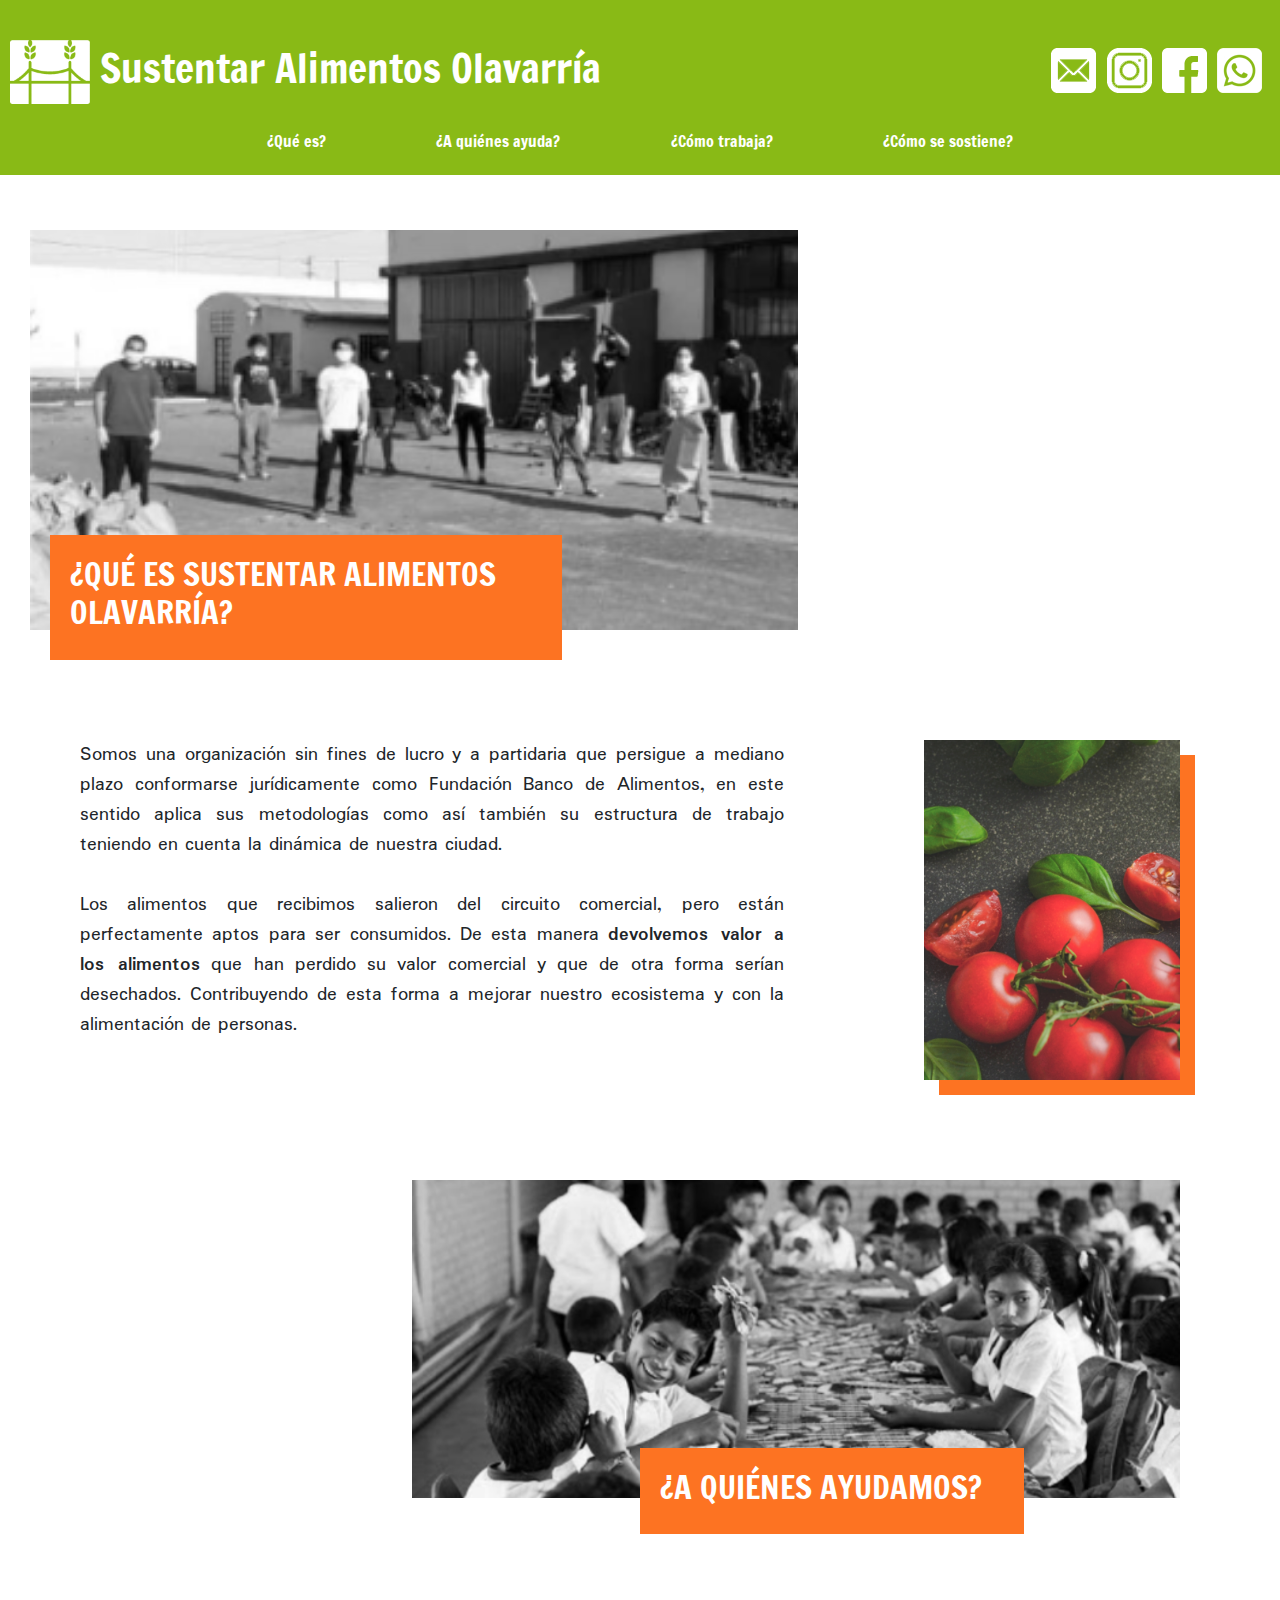
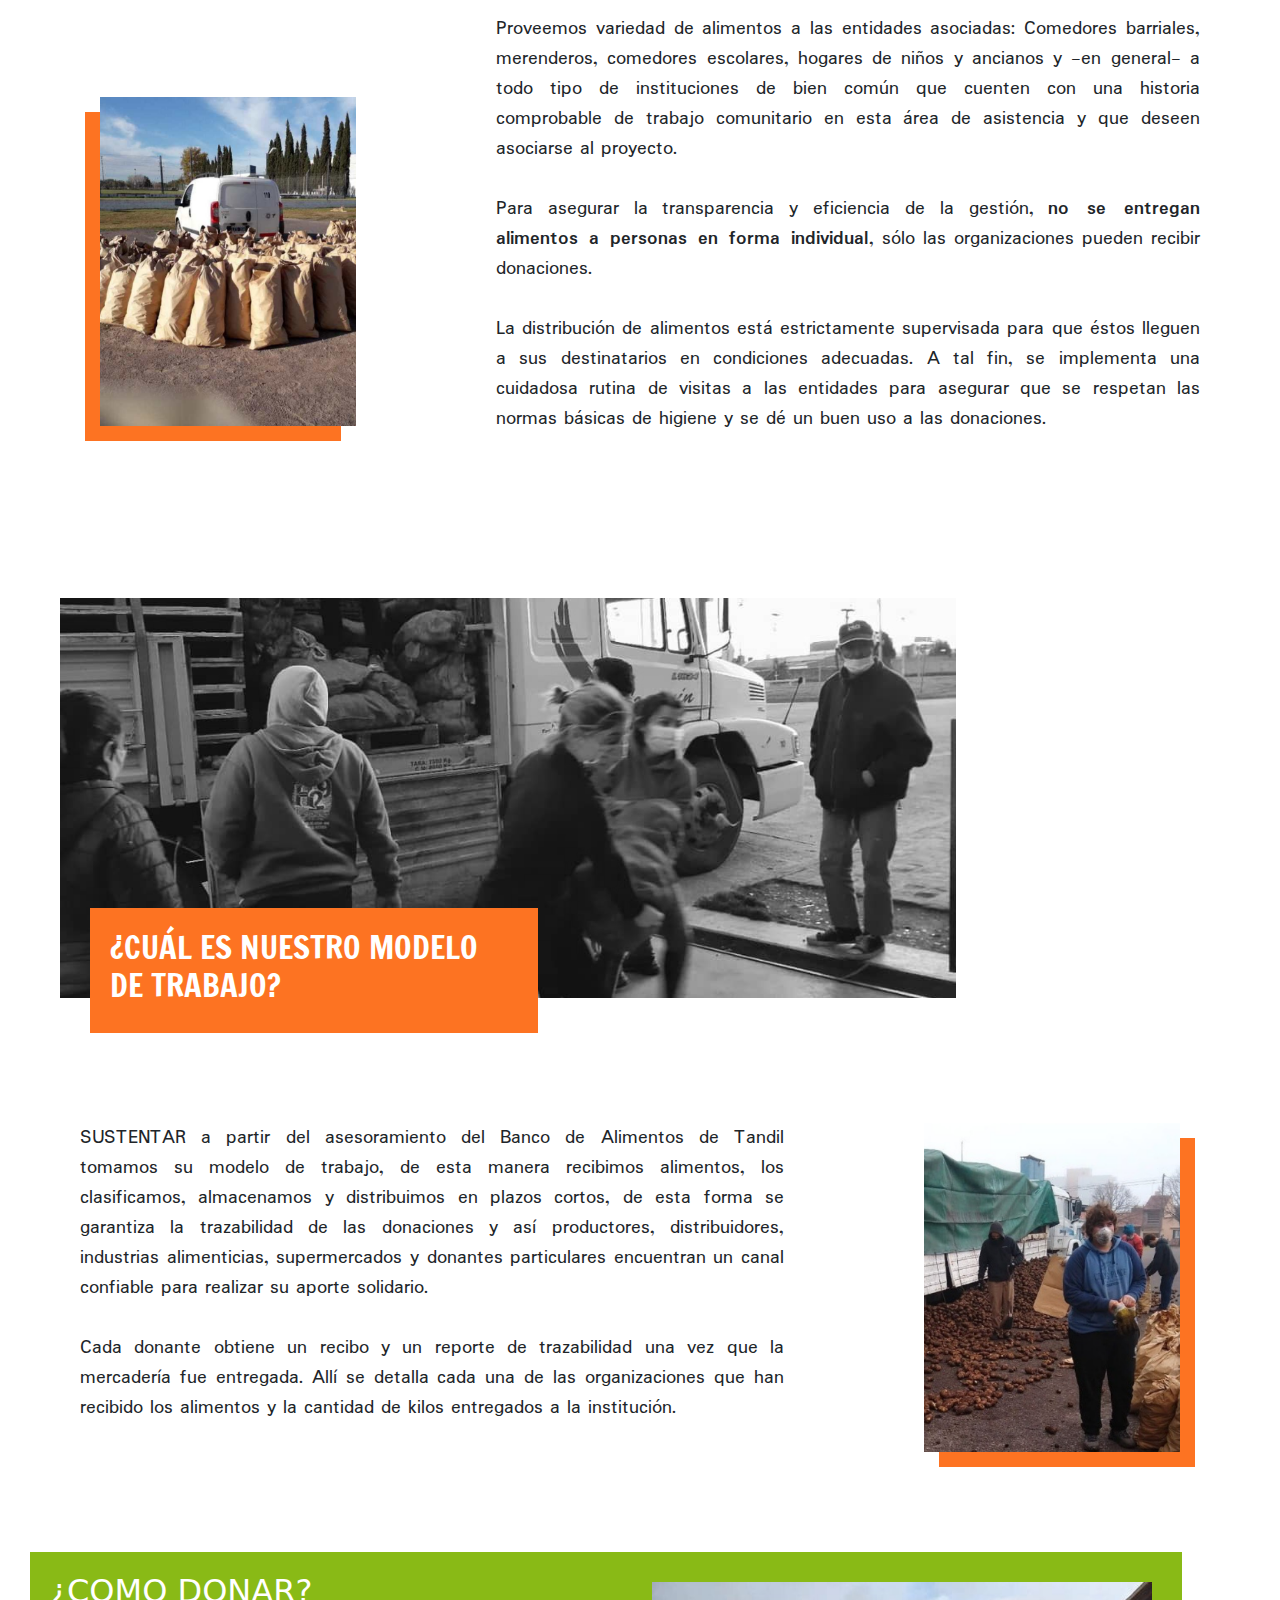
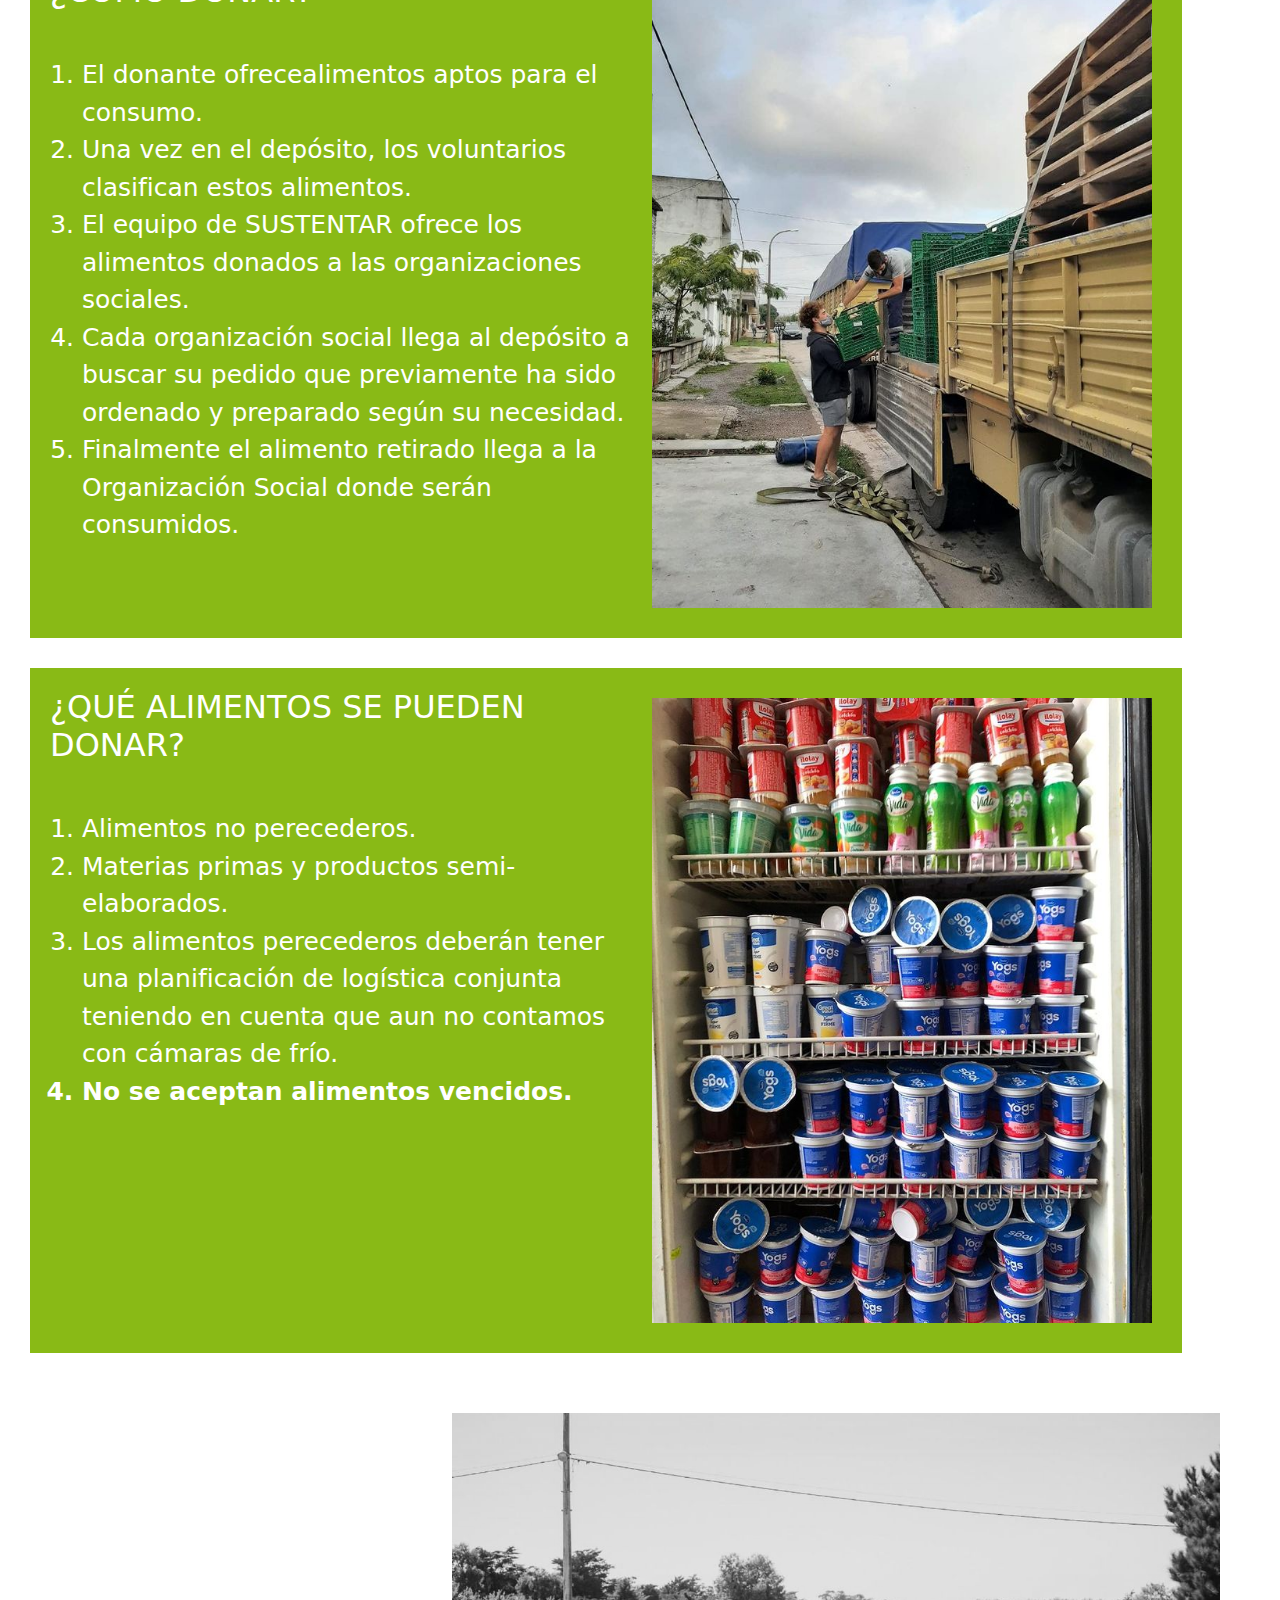
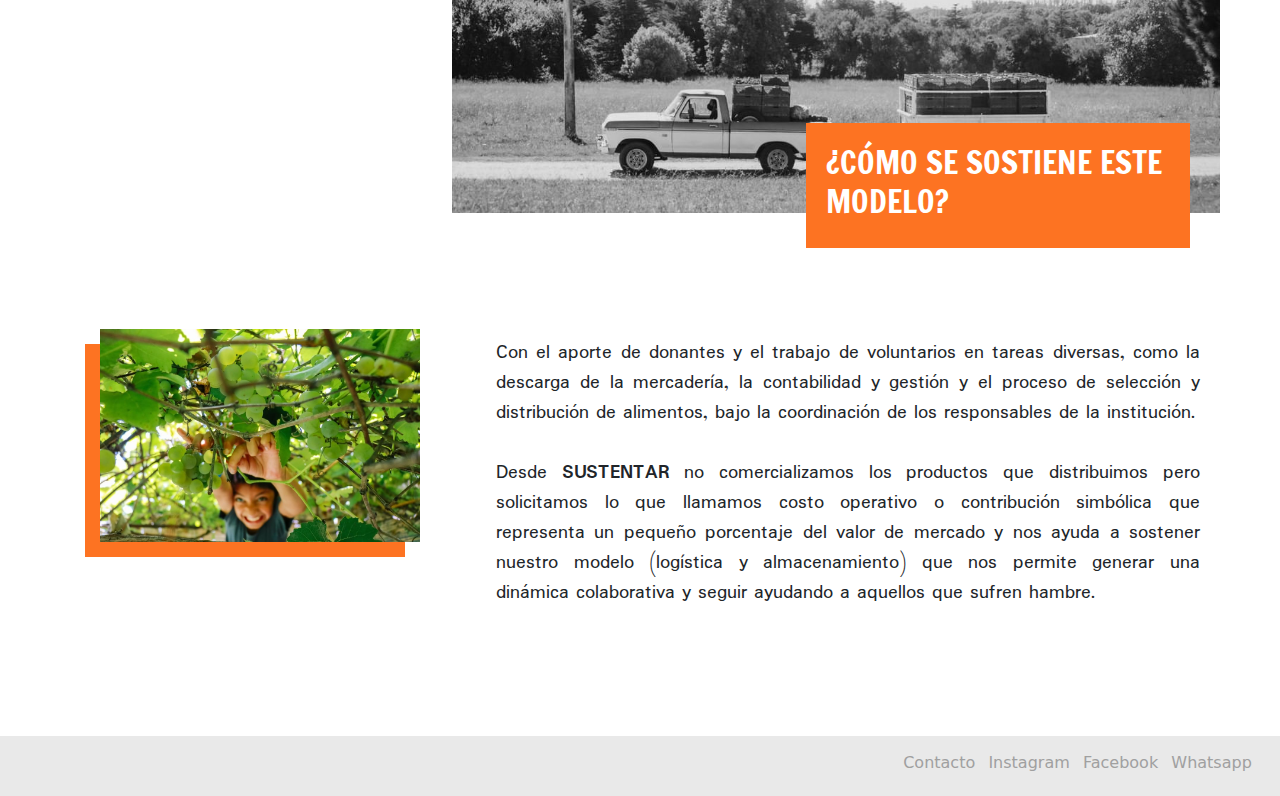
<file: public/index.html>
<!DOCTYPE html>
<html lang="es">

    <head>
        <title>Sustentar Alimentos Olavarria</title>

        <meta charset='utf-8'>
        <meta http-equiv='X-UA-Compatible' content='IE=edge'>
        <meta name='viewport' content='width=device-width, initial-scale=1'>
        
        <meta name="keywords" content="alimentos, donar, sustentar, olavarria, ayudar">

        <link rel='stylesheet' type='text/css' media='screen' href='main.css'>
        <link rel="stylesheet" href="css/bootstrap.min.css">
        <link rel="preconnect" href="https://fonts.googleapis.com">
        <link rel="preconnect" href="https://fonts.gstatic.com" crossorigin>
        <link href="https://fonts.googleapis.com/css2?family=Francois+One&family=Padauk&display=swap" rel="stylesheet">
       	<script src='main.js'></script>
        <script src="https://cdn.jsdelivr.net/npm/@popperjs/core@2.9.2/dist/umd/popper.min.js" ></script>
        <script src="https://code.jquery.com/jquery-3.2.1.slim.min.js"
        integrity="sha256-k2WSCIexGzOj3Euiig+TlR8gA0EmPjuc79OEeY5L45g=" crossorigin="anonymous">
        </script>
    </head>

    <body>

        <script>  
    		$( document ).ready(function() {
				$('#menu_on').click(function(){ // Al hacer click...
		   			$('body').toggleClass('visible_menu'); // Añadimos o eliminamos la clase 'visible_menu' al body
		 		})
		 		$('#menu').click(function(){ // Al hacer click...
		   			$('body').toggleClass('visible_menu'); // Añadimos o eliminamos la clase 'visible_menu' al body
		 		})
			});
		</script>

        <a id="inicio"></a>
        
        <div id="navbar_contenedor">
                <nav id="navbar"> 
                    <div class="navbar" id="a">
                        <div>
                            <a class="navbar-brand" href="#inicio" id="navbar-titulo">
                                <img src="imagenes/Logos/logoSAO.png" alt="Logo" id="icon" width="60" class="d-inline-block align-text">
                                Sustentar Alimentos Olavarría
                            </a>
                            <a href="#inicio" id="navbar-titulo2">
                                Sustentar <br>
                                Alimentos <br>
                                Olavarría
                            </a>
                        </div>
                        <div id="redes">
                                <a href="form.html" class="redes" target="_blank"><img src="imagenes/Logos/mail.png" alt="mail" title="Contacto"></a>
                                <a href="https://www.instagram.com/sustentar.alimentos.olavarria/" class="redes" target="_blank"><img src="imagenes/Logos/instagram.png" alt="instagram" title="Instagram"></a>
                                <a href="https://web.facebook.com/alimentosolavarria/?_rdc=1&_rdr" class="redes" target="_blank"><img src="imagenes/Logos/facebook.png" alt="facebook" title="Facebook"></a>
                                <a href="https://api.whatsapp.com/send/?phone=5492494494569&text&type=phone_number&app_absent=0" class="redes" target="_blank"><img src="imagenes/Logos/whatsapp.png" alt="whatsapp" title="Whatsapp"></a>
                        </div>
                        <div id="menu_on">
							<span></span>
							<span></span>
							<span></span>
						</div>
                    </div>
                    <div id="indice">
                        <a href="#que_es">¿Qué es?</a>
                        <a href="#quienes_ayuda">¿A quiénes ayuda?</a>
                        <a href="#como_trabaja">¿Cómo trabaja?</a>
                        <a href="#como_sostiene">¿Cómo se sostiene?</a>
                    </div>
					
                </nav>
        </div>
        <div id="menu">	
			<ul>
				<li><a href="#que_es">¿Qué es?</a></li>
				<li><a href="#quienes_ayuda">¿A quiénes ayuda?</a></li>
				<li><a href="#como_trabaja">¿Cómo trabaja?</a></li>
				<li><a href="#como_sostiene">¿Cómo se sostiene?</a></li>
				<li><a href="form.html" target="_blank">Correo</a></li>
				<li><a href="https://www.instagram.com/sustentar.alimentos.olavarria/" target="_blank">Instagram</a></li>
				<li><a href="https://web.facebook.com/alimentosolavarria/?_rdc=1&_rdr" target="_blank">Facebook</a></li>
				<li><a href="https://api.whatsapp.com/send/?phone=5492494494569&text&type=phone_number&app_absent=0" target="_blank">Whatsapp</a></li>
			</ul>
		</div>

        <article>
            <section>

                <a id="que_es"></a>

                <img src="imagenes/im11.png" alt="" id="img1">

                <div id="titulo">

                    <h2>¿QUÉ ES SUSTENTAR ALIMENTOS OLAVARRÍA?</h2>

                </div>

                <p class="texto">

                    Somos una organización sin fines de lucro y a partidaria que persigue a mediano plazo conformarse jurídicamente 
                    como Fundación Banco de Alimentos, en este sentido aplica sus metodologías como así también su estructura de trabajo 
                    teniendo en cuenta la dinámica de nuestra ciudad. <br> <br>
                    Los alimentos que recibimos salieron del circuito comercial, pero están perfectamente aptos para ser consumidos. 
                    De esta manera <span class="negrita">devolvemos valor a los alimentos</span> que han perdido su valor comercial y que de otra forma serían desechados. 
                    Contribuyendo de esta forma a mejorar nuestro ecosistema y con la alimentación de personas.

                </p>

                <img src="imagenes/im4.png" alt="" class="imgDer">
    
                

            </section>

            <section>
                
                <a id="quienes_ayuda"></a>

                <img src="imagenes/im9.png" alt="" id="img2">
                
                <div id="titulo2">
                     <h2>¿A QUIÉNES AYUDAMOS?</h2>
                 </div>

                <p class="derecha texto">

                    Proveemos variedad de alimentos a las entidades asociadas: Comedores barriales, merenderos, comedores escolares, hogares de niños y ancianos 
                    y -en general- a todo tipo de instituciones de bien común que cuenten con una historia comprobable de trabajo comunitario en esta área de asistencia 
                    y que deseen asociarse al proyecto. <br><br>
                    Para asegurar la transparencia y eficiencia de la gestión, <span class="negrita">no se entregan alimentos a personas en forma individual</span>, 
                    sólo las organizaciones pueden recibir donaciones. <br> <br>
                    La distribución de alimentos está estrictamente supervisada para que éstos lleguen a sus destinatarios en condiciones adecuadas. A tal fin, se
                    implementa una cuidadosa rutina de visitas a las entidades para asegurar que se respetan las normas básicas de higiene y se dé un buen uso a las donaciones.

                </p>

                <img src="imagenes/im12.png" alt="" class="imgIzq">

                
            </section>
            <section>
                
                <a id="como_trabaja"></a>

                <img src="imagenes/im18.png" alt="" id="img3">
                
                <div id="titulo3">

                <h2>¿CUÁL ES NUESTRO MODELO DE TRABAJO?</h2>
        
                </div>

                <p class="texto">
                
                    SUSTENTAR a partir del asesoramiento del Banco de Alimentos de Tandil tomamos su modelo de trabajo, de esta 
                    manera recibimos alimentos, los clasificamos, almacenamos y distribuimos en plazos cortos, de esta forma se garantiza la
                    trazabilidad de las donaciones y así productores, distribuidores, industrias alimenticias, supermercados y 
                    donantes particulares encuentran un canal confiable para realizar su aporte solidario. <br><br>
                    Cada donante obtiene un recibo y un reporte de trazabilidad una vez que la mercadería fue entregada. 
                    Allí se detalla cada una de las organizaciones que han recibido los alimentos y 
                    la cantidad de kilos entregados a la institución.
                
                </p>

                <img src="imagenes/im17.png" alt="" class="imgDer">
            </section>

            <section>
                
                    <div class="modelo">
                    	<div>
	                        <h2>¿COMO DONAR?</h2><br>
	                        <ol>
	                            <li>El donante ofrecealimentos aptos para el consumo.</li>
	                            <li>Una vez en el depósito, los voluntarios clasifican estos alimentos.</li>
	                            <li>El equipo de SUSTENTAR ofrece los alimentos donados a las organizaciones sociales.</li>
	                            <li>Cada organización social llega al depósito a buscar su pedido que previamente ha sido ordenado y preparado según su necesidad.</li>
	                            <li>Finalmente el alimento retirado llega a la Organización Social donde serán consumidos.</li>
	                        </ol>
                        </div>
                        <img src="imagenes/im23.png" alt="">
                    </div>

                    <div class="modelo">
                    	<div>
	                        <h2>¿QUÉ ALIMENTOS SE PUEDEN DONAR?</h2> <br>
	                        <ol>
	                            <li>Alimentos no perecederos.</li>
	                            <li>Materias primas y productos semi-elaborados.</li>
	                            <li>Los alimentos perecederos deberán tener una planificación de logística
	                                conjunta teniendo en cuenta que aun no contamos con cámaras de frío.</li>
	                            <li class="negrita">No se aceptan alimentos vencidos.</li>
	                        </ol>
                    	</div>
                        <img src="imagenes/im22.png" alt="">
                    </div>

             </section>

             <section>

                <a id="como_sostiene"></a>

                <img src="imagenes/im19.png" alt="" id="img4">

                <div id="titulo4">

                   <h2>¿CÓMO SE SOSTIENE ESTE MODELO?</h2>

                </div>
                <p class="derecha texto texto2">

                    Con el aporte de donantes y el trabajo de voluntarios en tareas diversas, como la descarga de la mercadería, la contabilidad y
                    gestión y el proceso de selección y distribución de alimentos, bajo la coordinación de los responsables de la institución. <br><br>
                    Desde <span class="negrita">SUSTENTAR</span> no comercializamos los productos que distribuimos pero solicitamos lo que llamamos costo operativo o contribución simbólica
                    que representa un pequeño porcentaje del valor de mercado y nos ayuda a sostener nuestro modelo (logística y almacenamiento) que nos permite
                    generar una dinámica colaborativa y seguir ayudando a aquellos que sufren hambre.

                </p>

                <img src="imagenes/im20.png" alt="" class="imgIzq" id="imgIzq1">

                <br><br>
             </section>
             
        </article>

        <footer>
            <div>
                <a href="form.html" target="_blank">Contacto</a>
                <a href="https://www.instagram.com/sustentar.alimentos.olavarria/" target="_blank">Instagram</a>
                <a href="https://web.facebook.com/alimentosolavarria/?_rdc=1&_rdr" target="_blank">Facebook</a>
                <a href="https://api.whatsapp.com/send/?phone=5492494494569&text&type=phone_number&app_absent=0" target="_blank">Whatsapp</a>
            </div>
        </footer>

        <script src="js/bootstrap.min.js"></script>

    </body>

</html>
</file>
<file: public/main.css>
html, body{

    padding: 0;
    margin: 0;
    scroll-behavior: smooth

}

#navbar{


    overflow: hidden;
    background: #89ba16;  
    padding: 30px 10px; /* Large padding which will shrink on scroll (using JS) */
    transition: 0.4s; /* Adds a transition effect when the padding is decreased */
    position: fixed; /* Sticky/fixed navbar */
    width: 100%;
    top: 0; /* At the top */
    z-index: 99;
    height: 175px;

}

#navbar_contenedor{

    height: 200px;

}

#icon{

    transition: .4s;
    width: 80px;

}

#redes{

    width: 18%;
    display: flex;
    justify-content: space-evenly;
    transition: .4s;
}

.redes{

    filter: contrast(0) brightness(10) saturate(0%);
    transition: .5s;
    width: 45px;
    margin: 2px;

}

.redes:hover{

    filter: none;

}

.contactoLink span{

    position: relative;
    top: 2px;

}

#navbar-titulo{

    color: white; 
    font-size: 40px;
    font-family: 'Francois One', sans-serif;
    transition: 0.4s;
}

#titulo{

    background: #fd7322;
    width: 40%;
    margin: 50px;
    margin-top: -125px;
    padding: 20px;
    color: white;
    font-family: 'Francois One', sans-serif;
    position:relative;
    z-index: 1;

}

#img1{
    
    z-index: 0;
    position:relative;
    height: 400px;
    width: 60%;
    filter: grayscale(100%);
    margin: 30px;
    object-fit: cover;
    object-position: 0 60%;

}

.texto{

    width: 55%;
    margin: 80px;
    text-align: justify;
    font-family: 'Padauk', sans-serif;
    font-size: 20px;

}

.negrita{

    font-weight: bold;

}

.imgDer{

    display: block;
    margin: 100px;
    margin-left: auto;
    margin-top: -380px;
    width: 20%;
    box-shadow: 15px 15px #fd7322;

}

#img2{

    position: relative;
    display: block;
    margin-left: auto;
    z-index: 0;
    margin-right: 100px;
    width: 60%;
    filter: grayscale(100%);

}

#titulo2{

    background: #fd7322;
    width: 30%;
    margin: 50px;
    margin-left: 50%;
    margin-top: -50px;
    padding: 20px;
    color: white;
    font-family: 'Francois One', sans-serif;
    position:relative;
    z-index: 1;
    
}

.derecha{

    margin-left: auto;

}

.imgIzq{

    margin: 100px;
    width: 20%;
    margin-top: -430px;
    box-shadow: -15px 15px #fd7322;

}

.contactoLink:hover{

    color: #fd7322;

}

#img3{

    position: relative;
    display: block;
    margin: 60px;
    width: 70%;
    height: 400px;
    object-fit: cover;
    object-position: 0 60%;
    filter: grayscale(100%);

}

#titulo3{

    background: #fd7322;
    width: 35%;
    margin: 90px;
    margin-top: -150px;
    padding: 20px;
    color: white;
    font-family: 'Francois One', sans-serif;
    position:relative;
    z-index: 1;

}

#cuadros{

    height: auto;
    display: flex;
    flex-direction: column;

}

.modelo{

    background: #89ba16;
    display: flex;
    margin: 30px;
    padding: 20px;
    width: 90%;
    color: white;
    font-size: 25px;
}

.modelo img{

	width: 45%;
	margin: 10px;
	object-fit: cover;

}


#img4{

    position: relative;
    display: block;
    margin: 60px;
    margin-left: auto;
    width: 60%;
    height: 400px;
    object-fit: cover;
    object-position:0 80%;
    filter: grayscale(100%);

}

#titulo4{

    background: #fd7322;
    width: 30%;
    margin: 90px;
    margin-top: -150px;
    margin-left: auto;
    padding: 20px;
    color: white;
    font-family: 'Francois One', sans-serif;
    position:relative;
    z-index: 1;

}

#imgIzq1{

    width: 25%;

}

#img-fondo{

    height: 500px;
    background-attachment: fixed;

}

footer{

    background: rgb(233, 233, 233);
    height: 60px;
    left: 0;
    bottom: 0;
    width: 100%;
    padding: 15px;

}

footer a{

    color: rgb(160, 160, 160);
    text-decoration: none;
    transition: .5s;

}

footer a:hover{

    color: rgb(110, 110, 110);
    font-size: 1.1em;

}

footer div{

    margin-left: auto;
    width: 30%;
    display: flex;
    justify-content: space-evenly;

}

#indice{

    margin-left: auto;
    margin-right: auto;
    margin-top: 1%;
    display: flex;
    width: 60%;
    justify-content: space-between;
    position: relative;
    transition: .5s;

}

#indice a{

    color: white;
    text-decoration: none;
    font-family: 'Francois One', sans-serif;
    transition: .3s;
    padding: 5px;
    border-radius: 5px;

}

#indice a:hover{

    background-color: #6e9513;
    color: white;

}

#navbar-titulo2{

    color: white;
    text-decoration: none;
    font-family: 'Francois One', sans-serif;
    font-size: 0px;
    transition: .5s;
    position: absolute;

}

#menu_on{
	display: none;
	width:30px;
	height: 20px;
	position: relative;
	left: -8%;
	z-index: 2;
}
 
#menu_on span{
	width: 100%;
	height: 4px;
	border-radius: 4px;
	display: block;
	position: absolute;
	background: #fff;
	transition: all 0.25s ease; /* Propiedades a animar | Tiempo | Tipo animación*/
	transform-origin : 0px 100%;
}
 
#menu_on span:nth-child(2){
	top: calc(50% - 2px);
}
 
#menu_on span:nth-child(3){
bottom: 0;
}

#menu{
	position: fixed;
	top: 0;
	bottom: 0;
	top:-300px; /* Escondemos nuestro menú con un valor negativo */ 
	width: 100%;
	height: 460px;
	z-index: 10;
	padding-top: 90px;
	background: #89ba16;
	opacity: 0;
	transition: all 0.75s ease;
	font-size: 1em;
	overflow-y: auto;
    font-family: 'Francois One', sans-serif;
}


#menu ul{

	list-style: none;

}

#menu a{
	display:block;
	text-decoration: none;
	padding: 10px;
	color: rgb(255,255,255);
	transition: all ease 0.25s;
}
 
#menu a:hover{
	color: rgba(255,255,255,1);
	border-bottom-color:rgba(255,255,255,0.4);
}

.visible_menu #menu{
	top: 0;
	opacity: 1;
}

.visible_menu span:nth-child(1){
	transform: rotate(45deg) translate(-2px,1px); 
}
 
.visible_menu span:nth-child(2){
	opacity: 0;
}
 
.visible_menu span:nth-child(3){
	transform: rotate(-45deg) translate(-3px,3px); 
}
.visible_menu #content{
      transform: translateX(260px);
}

@media screen and (max-width:700px){

	#menu_on{

		display: inline-block;

	}

    #indice{

        display: none;

    }

    #redes{

        width: 20%;
        display: none;

    }

    .imgIzq{

        display: none;

    }

    .menu_bar{
        display: block;
    }
    .menu_bar .bt-menu{
        display: block;
        padding: 20px;
    }

    .menu_bar .bt-menu img{

        width: 75%;
        filter: invert(100%);

    }

    #navbar-titulo{

        font-size: 0px;

    }

    #navbar-titulo2{

        font-size: 15px;
        top: 2px;

    }
    
    #icon{

        width: 80px;
        padding-left: 10px;

    }

    #navbar{

        padding: 5px;
        height: 100px;

    }

    #navbar_contenedor{

        height: 100px;

    }

    #img1{

        width: 100%;
        margin: 0;
        padding: 10px;

    }

    #titulo{

        width: 80%;
        top: 50px;

    }

    .texto, .derecha{

        position: relative;
        margin: 20px;
        top: 20px;
        width: 90%;

    }

    .imgDer{

        display: none;

    }

    #img2{

        width: 95%;
        margin-left: 2%;
        top: 50px;

    }

    #titulo2{

        margin-left: 10%;
        width: 80%;
        top: 40px;

    }

    #titulo3{

        width: 80%;
        margin-left: 10%;

    }

    #img3{

        width: 95%;
        margin-left: 2%;

    }

    .modelo{

        width: 90%;
        display: inline-block;

    }

    .modelo img{

    	display: none;

    }

    #img4{

        width: 95%;
        margin-left: 2%;

    }



    #titulo4{

        width: 80%;

    }


    footer div{

        margin-left: 30%;

    }

    footer a{

        padding: 5px;
        font-size: 15px;

    }

}
</file>
